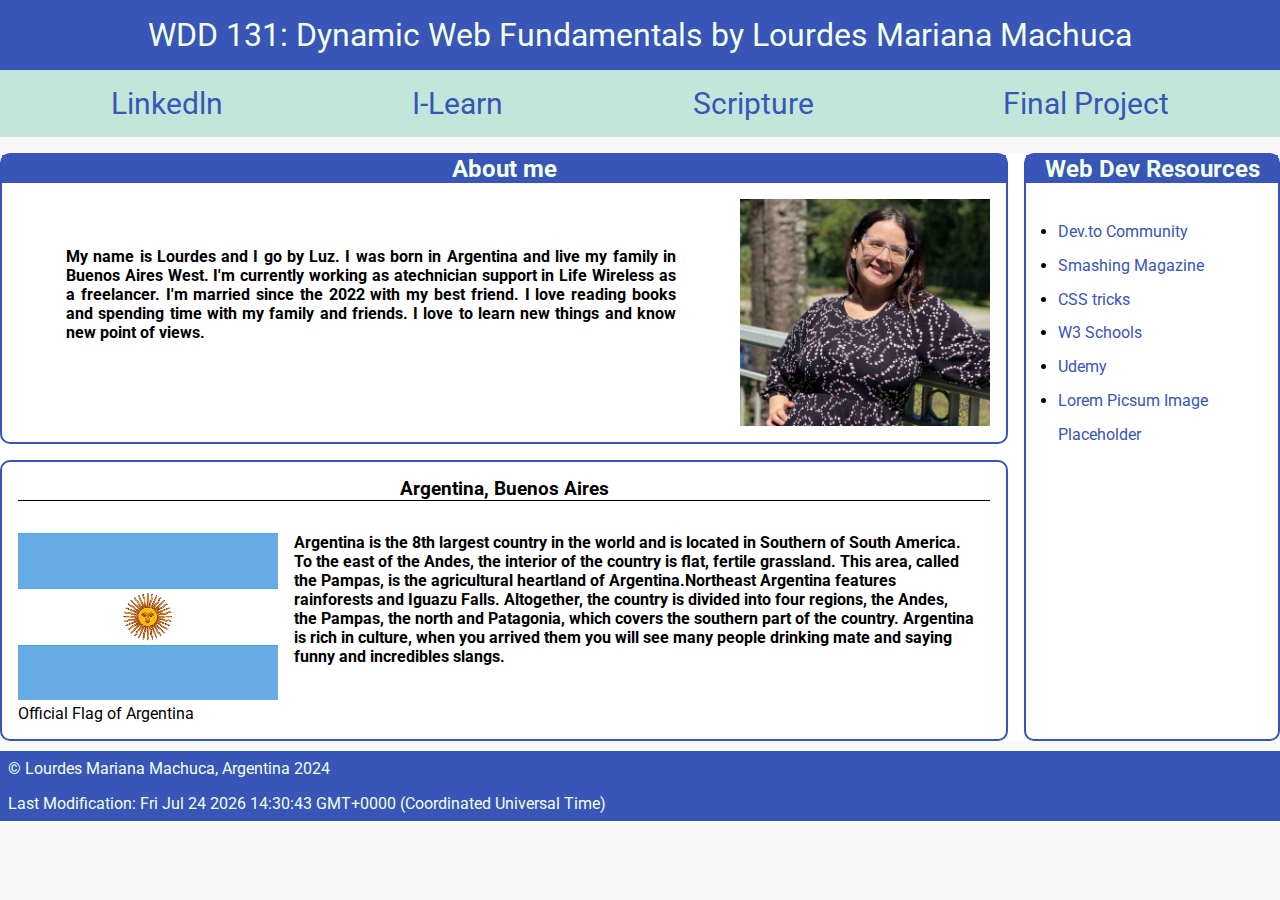
<file: index.html>
<!DOCTYPE html>
<html lang="en-US">
<head>
  <meta charset="UTF-8">
  <meta name="viewport" content="width=device-width, initial-scale=1.0">
  <title>WDD 131 - Dynamic Web Fundamentals -Lourdes Mariana Machuca</title>
  <meta name="description" content="WDD 131 - Dynamic Web Fundamentals" />
  <meta name="author" content="Lourdes Mariana Machuca" />
  <link rel="stylesheet" href="styles/base.css">
  <link rel="preconnect" href="https://fonts.googleapis.com">
  <link rel="preconnect" href="https://fonts.gstatic.com" crossorigin>
  <link href="https://fonts.googleapis.com/css2?family=Roboto:wght@300;400;500&display=swap" rel="stylesheet">
  <script src="scripts/getdates.js" defer></script>
</head>

<body>
  <header>
    <h1>WDD 131: Dynamic Web Fundamentals by Lourdes Mariana Machuca</h1>
    <nav>
      <a href="https://www.linkedin.com/in/lourdesmmachuca/" target="_blank">Linkedln</a>
      <a href="https://byui.instructure.com/" target="_blank">I-Learn</a>
      <a href="https://www.churchofjesuschrist.org/study/scriptures" target="_blank">Scripture</a>
      <a href="#Project" target="_blank">Final Project</a>
    </nav>
  </header>

  <main>
    <div class="container">

      <section class="card1">
        <h2>About me</h2>
        <figure class="myphoto">
          <img src="images/me.jpeg" alt="Me" style="width: 250px; height: auto;">
        </figure>
        <p>My name is Lourdes and I go by Luz. I was born in
          Argentina and live my family in Buenos Aires West.
          I'm currently working as atechnician support in
          Life Wireless as a freelancer. I'm married since the 2022 with
          my best friend. I love reading books and spending
          time with my family and friends. I love to learn new things
          and know new point of views.
        </p>
      </section>

      <section class="card2">
        <h2>Web Dev Resources</h2>
        <ul>
          <li><a href="https://dev.to/" target="_blank">Dev.to Community</a></li>
          <li><a href="https://www.smashingmagazine.com/" target="_blank">Smashing Magazine</a></li>
          <li><a href="https://css-tricks.com/" target="_blank">CSS tricks</a></li>
          <li><a href="https://www.w3schools.com/" target="_blank">W3 Schools</a></li>
          <li><a href="https://www.udemy.com/pt/" target="_blank">Udemy</a></li>
          <li><a href="https://picsum.photos/" target="_blank">Lorem Picsum Image Placeholder</a></li>
        </ul>
      </section>

      <section class="card3">
        <h3>Argentina, Buenos Aires</h3>
        <figure class="flag">
          <img src="images/argentinaflag.png" alt="Argentina" style="width: 260px; height: auto;">
          <figcaption>Official Flag of Argentina</figcaption>
        </figure>
        <p>Argentina is the 8th largest country in the world and is located
          in Southern of South America.
          To the east of the Andes, the interior of the country is flat,
          fertile grassland. This area, called the
          Pampas, is the agricultural heartland of Argentina.Northeast
          Argentina features rainforests and Iguazu Falls.
          Altogether, the country
          is divided into four regions, the Andes, the Pampas, the north
          and Patagonia, which covers the southern part
          of the country. Argentina is rich in culture, when you arrived
          them you will see many people drinking mate and saying
          funny and incredibles slangs.
        </p>
      </section>

    </div>

  </main>

  <footer>
    <p>&copy; Lourdes Mariana Machuca, Argentina <span id="currentyear"></span>2024</p>
    <p>Last Modification: <span id="lastModified"></span> </p>
  </footer>

</body>
</html>
</file>
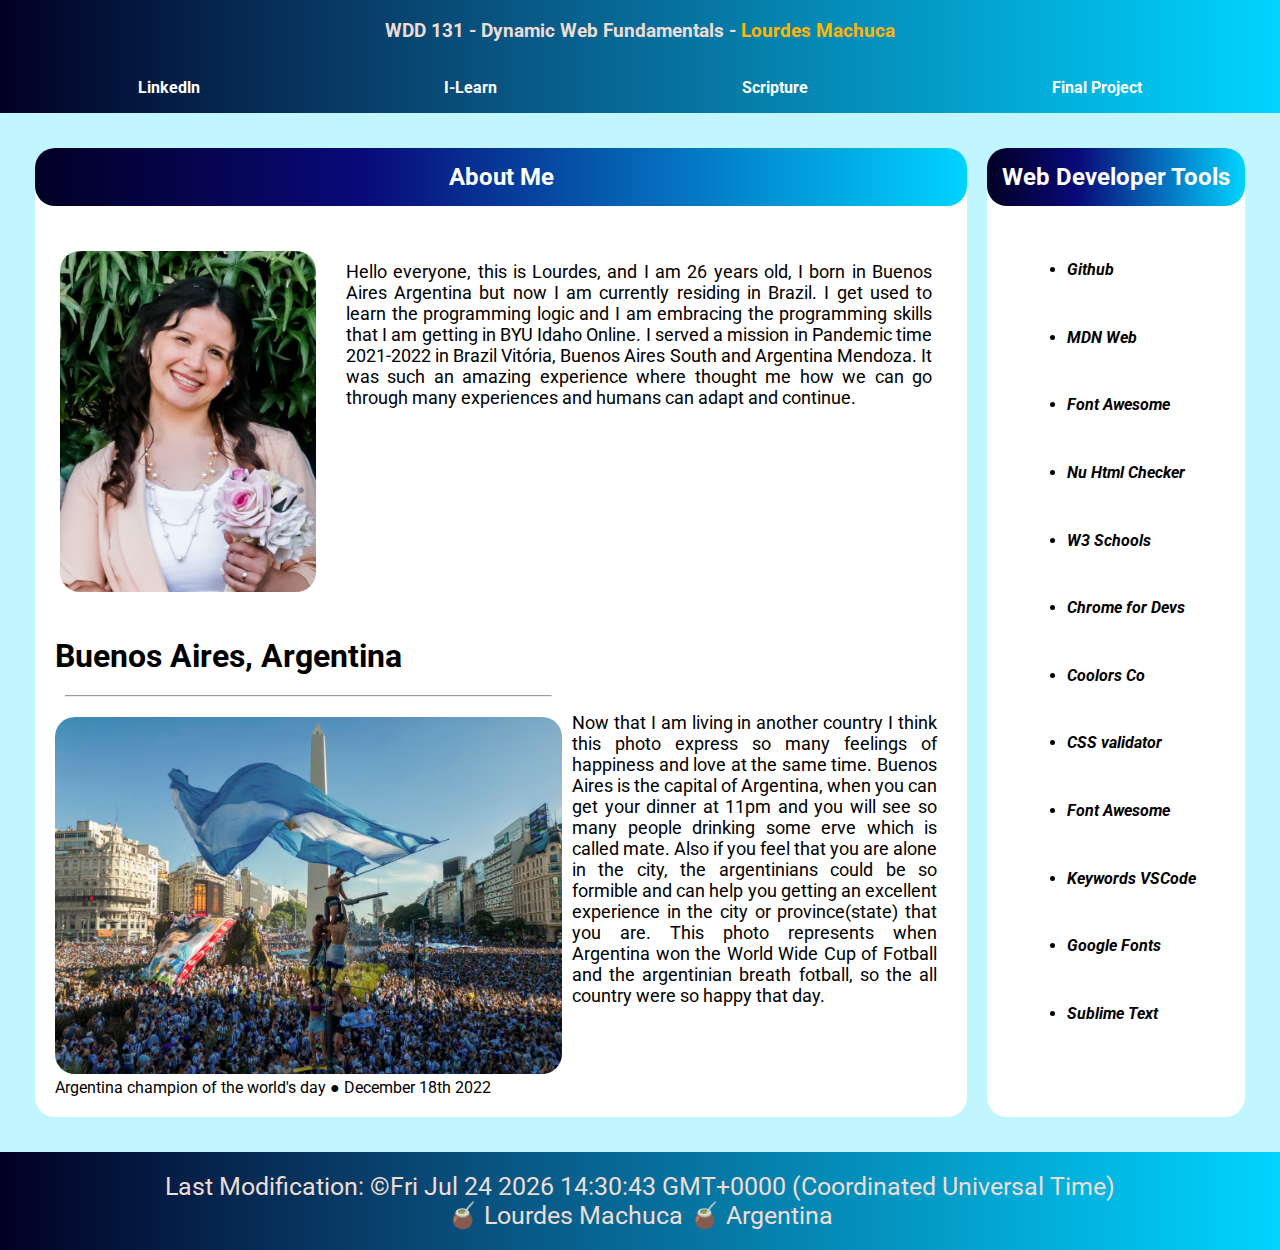
<file: week01/index.html>
<!DOCTYPE html>
<html lang="en">
<head>
  <meta charset="UTF-8">
  <meta name="viewport" content="width=device-width, initial-scale=1.0">
  <title>WDD 131 - Dynamic Web Fundamentals - Lourdes Mariana Machuca</title>
  <meta name="description"
    content="WDD 131 - Dynamic Web Fundamentals - Lourdes Mariana Machuca - This website will display a page where we can see about the author life. The author is using html, css and javascript" />
  <meta name="author" content="Lourdes Machuca" />
  <link rel="stylesheet" href="styles/base.css">
  <link rel="preconnect" href="https://fonts.googleapis.com">
  <link rel="preconnect" href="https://fonts.gstatic.com" crossorigin>
  <link
    href="https://fonts.googleapis.com/css2?family=Roboto:ital,wght@0,100;0,300;0,400;0,500;0,700;0,900;1,100;1,300;1,400;1,500;1,700;1,900&display=swap"
    rel="stylesheet">
</head>
<body>
  <header>
    <h3>WDD 131 - Dynamic Web Fundamentals - <span>Lourdes Machuca</span></h3>
    <nav>
      <a href="https://www.linkedin.com/in/lourdesmmachuca/">Linkedln</a>

      <a href="https://byui.instructure.com/">I-Learn</a>

      <a href="https://www.churchofjesuschrist.org/study/scriptures">Scripture</a>

      <a href="">Final Project</a>
    </nav>

  </header>
  <main>

    <section class="card">
      <h2> About Me</h2>
      <div class="content">
        <img src="images/Kevin & Luz 1118.jpg" alt="Lourdes Machuca">
        <p>Hello everyone, this is Lourdes, and I am 26 years old, I born in Buenos Aires Argentina but now I am
          currently residing
          in Brazil.
          I get used to learn the programming logic and I am embracing the programming skills that I am getting in BYU
          Idaho
          Online.

          I served a mission in Pandemic time 2021-2022 in Brazil Vitória, Buenos Aires South and Argentina Mendoza. It
          was such
          an amazing experience where thought me how we can go through many experiences and humans can adapt and
          continue.</p>
      </div>

      <div class="description">
        <figure>
          <h1>Buenos Aires, Argentina</h1>
          <hr>
          <img src="images/buenos aires, argentina.png" alt="Buenos Aires">
          <figcaption>Argentina champion of the world's day &#9679; December 18th 2022</figcaption>
        </figure>
        <p>Now that I am living in another country I think this photo express so many feelings of happiness and love at
          the same time.
          Buenos Aires is the capital of Argentina, when you can get your dinner at 11pm and you will see so many people
          drinking some erve which is called mate.
          Also if you feel that you are alone in the city, the argentinians could be so formible and can help you
          getting an excellent experience in the city or province(state) that you are.
          This photo represents when Argentina won the World Wide Cup of Fotball and the argentinian breath fotball, so
          the all country were so happy that day.
        </p>
      </div>
    </section>

    <section class="card">
      <h2>Web Developer Tools</h2>

      <div class="container">
        <ul>
          <li><a href="https://github.com/lummachuca">Github</a></li>
          <li><a href="https://developer.mozilla.org/en-US/">MDN Web</a></li>
          <li><a href="https://fontawesome.com/">Font Awesome</a></li>
          <li><a href="https://validator.w3.org/nu/">Nu Html Checker</a></li>
          <li><a href="https://www.w3schools.com/">W3 Schools</a></li>
          <li><a href="https://developer.chrome.com/docs/devtools">Chrome for Devs</a></li>
          <li><a href="https://coolors.co//">Coolors Co</a></li>
          <li><a href="https://jigsaw.w3.org/css-validator/">CSS validator</a></li>
          <li><a href="https://fontawesome.com/">Font Awesome</a></li>
          <li><a href="https://code.visualstudio.com/shortcuts/keyboard-shortcuts-windows.pdf">Keywords VSCode</a></li>
          <li><a href="https://fonts.google.com/">Google Fonts</a></li>
          <li><a href="https://www.sublimetext.com/">Sublime Text</a></li>
        </ul>

      </div>
    </section>
  </main>

  <footer>
    <p>Last Modification: &copy; <span id="currentyear"></span></p>
    <p><span id="lastModified"> </span></p>
    <p>🧉 Lourdes Machuca 🧉 Argentina</p>
  </footer>
  <script src="scripts/getdates.js"></script>

</body>
</html>
</file>
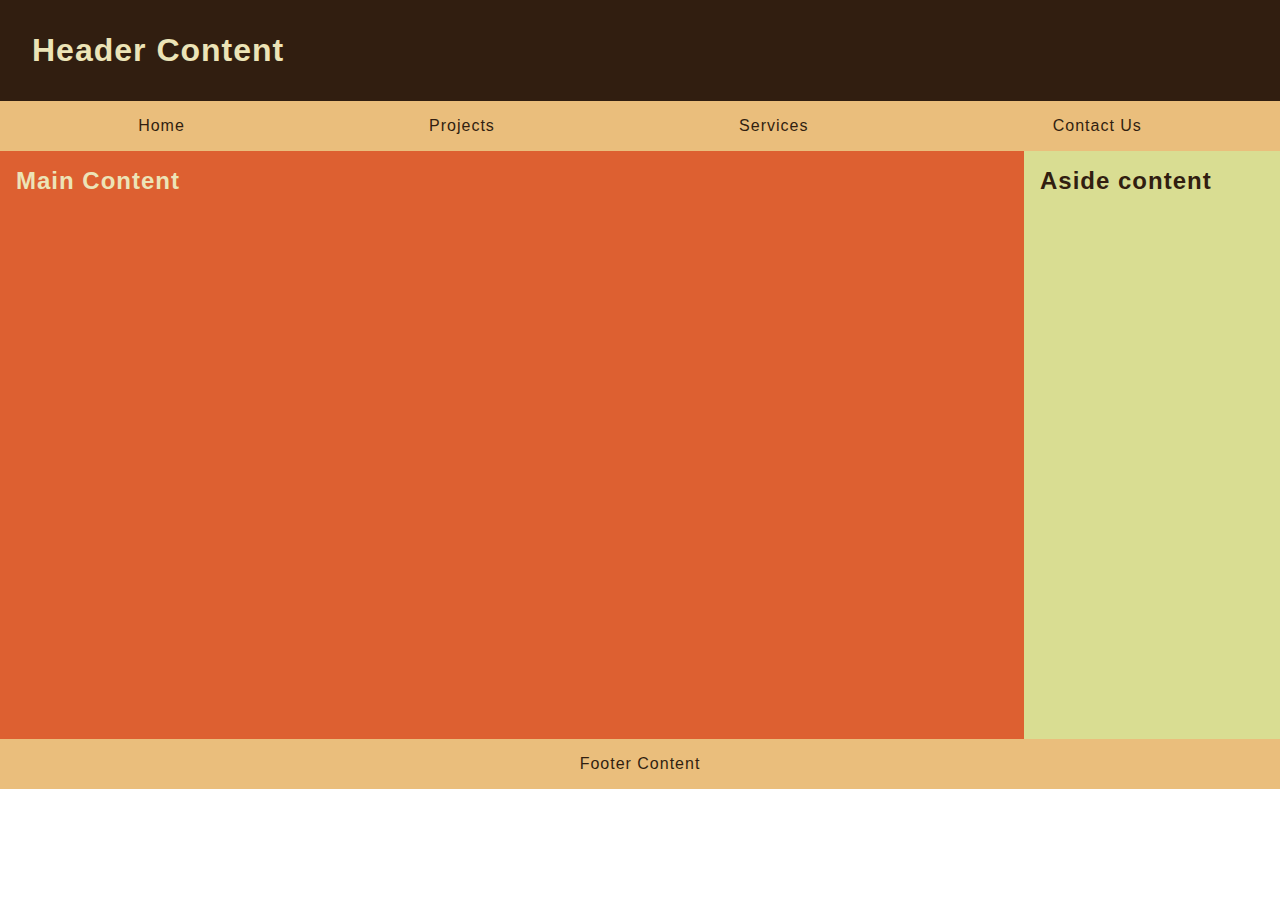
<file: basic-layout.html>
<!DOCTYPE html>
<html lang="en-US">
<head>
  <link rel="stylesheet" href="week01/styles/layout.css">
  <meta charset= "UTF-8">
  <meta name="viewport" content="width=device-width, initial-scale=1.0">
  <title>Lourdes Machuca | WDD 131</title>

</head>
<body>
  <header>
    <h1 contenteditable>Header Content</h1>
    <nav>
      <a href="#Home">Home</a>
      <a href="#Projects">Projects</a>
      <a href="#Services">Services</a>
      <a href="#Contact-Us">Contact Us</a>
    </nav>
  </header>

  <div class="container">
    <main>
      <h2>
        Main Content
      </h2>
    </main>
    <aside>
      <h2>
        Aside content
      </h2>
    </aside>

  </div>

  <footer>
    Footer Content
  </footer>
</body>
</html>
</file>
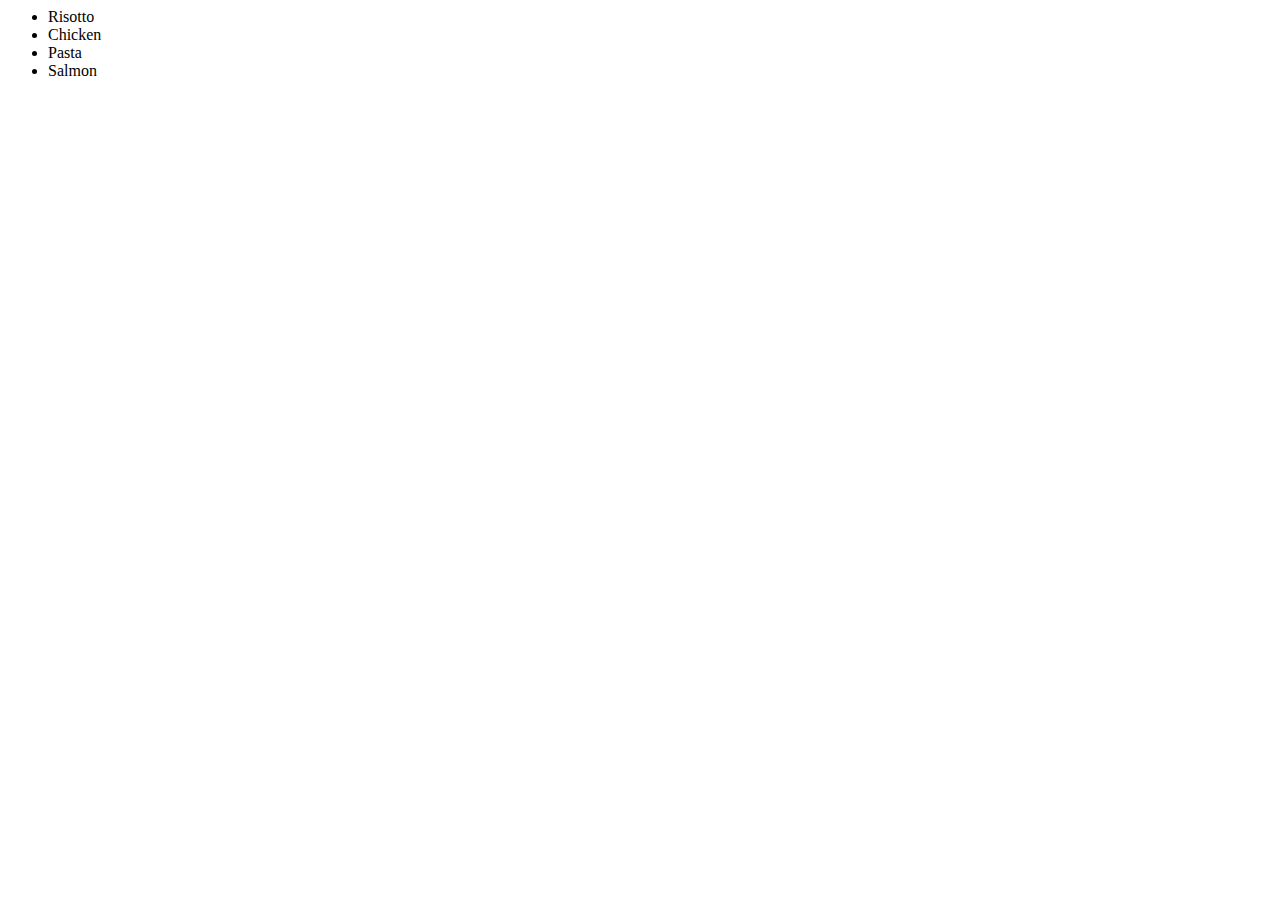
<file: excersices/loops.html>
<html>
  <head>
    <title>Loop Activities</title>
    <script src="scripts/loops.js" defer></script>
  </head>

  <body>
    <ul id="favorite-foods"></ul>
    <dl id="places-lived"></dl>

    <ul id="favorite-foods">
    <li>Risotto</li>
    <li>Chicken</li>
    <li>Pasta</li>
    <li>Salmon</li>
    </ul>
    
  </body>

</html>
</file>
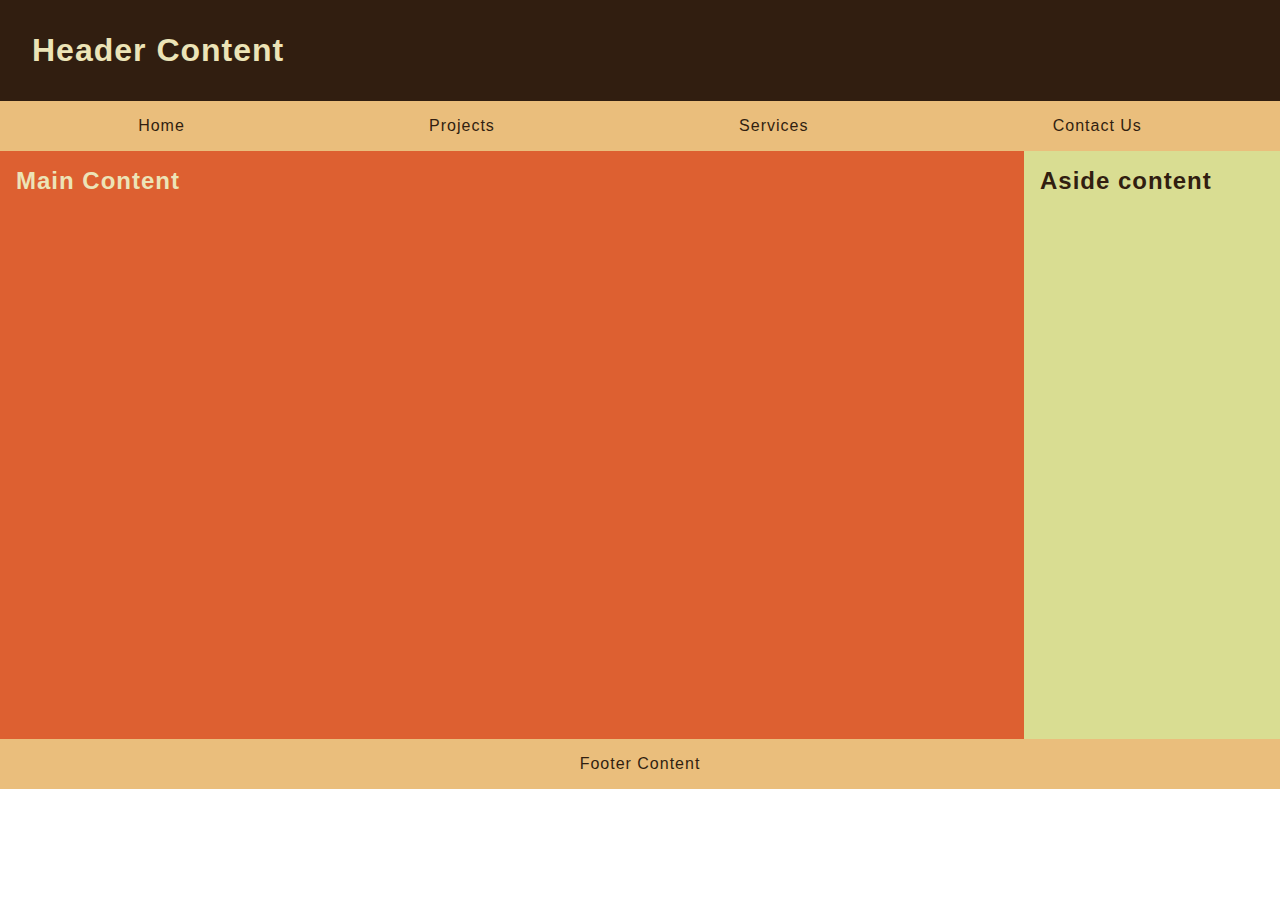
<file: week01/basic-layout.html>
<!DOCTYPE html>
<html lang="en-US">
<head>
  <link rel="stylesheet" href="styles/layout.css">
  <meta charset="UTF-8">
  <meta name="viewport" content="width=device-width, initial-scale=1.0">
  <title>Lourdes Machuca | WDD 131</title>
</head>
<body>
  <header>
    <h1 contenteditable>Header Content</h1>
    <nav>
      <a href="#Home">Home</a>
      <a href="#Projects">Projects</a>
      <a href="#Services">Services</a>
      <a href="#Contact-Us">Contact Us</a>
    </nav>
  </header>

  <div class="container">
    <main>
      <h2>
        Main Content
      </h2>
    </main>
    <aside>
      <h2>
        Aside content
      </h2>
    </aside>

  </div>

  <footer>
    Footer Content
  </footer>
</body>
</html>
</file>
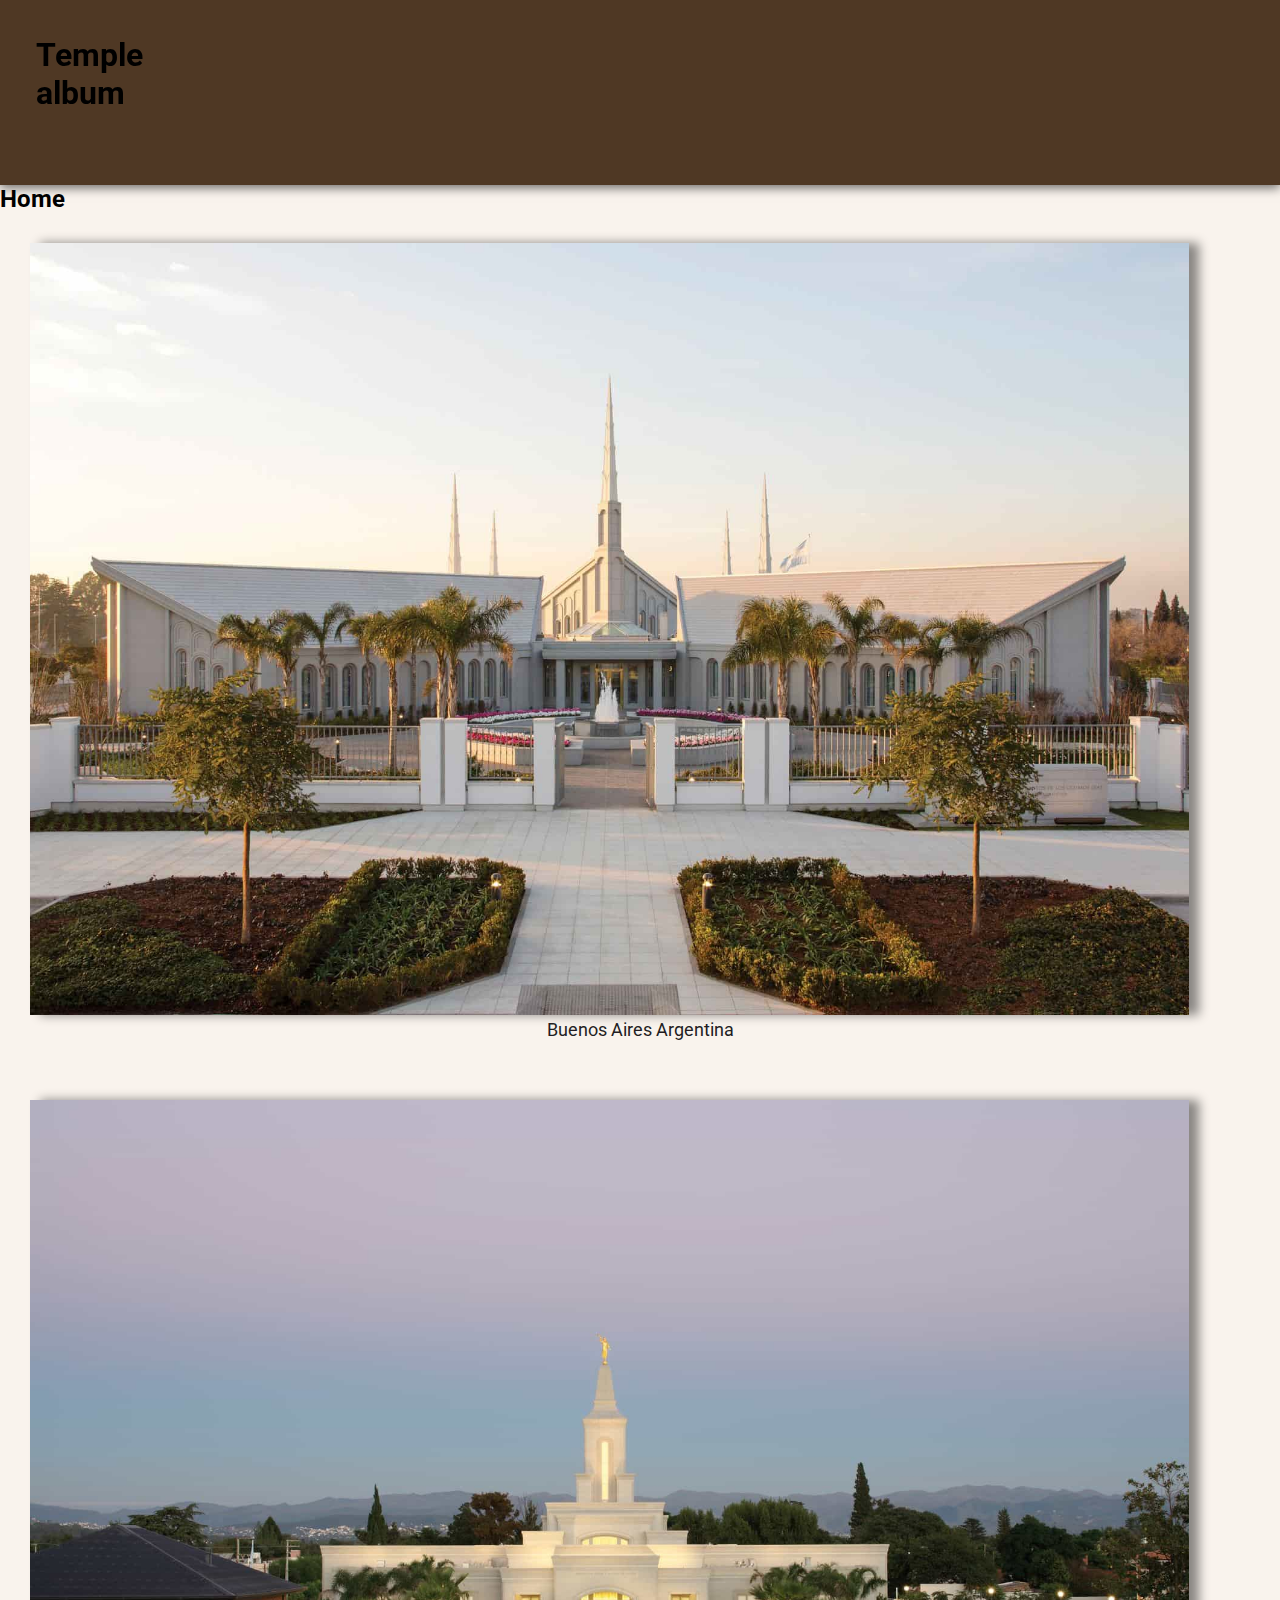
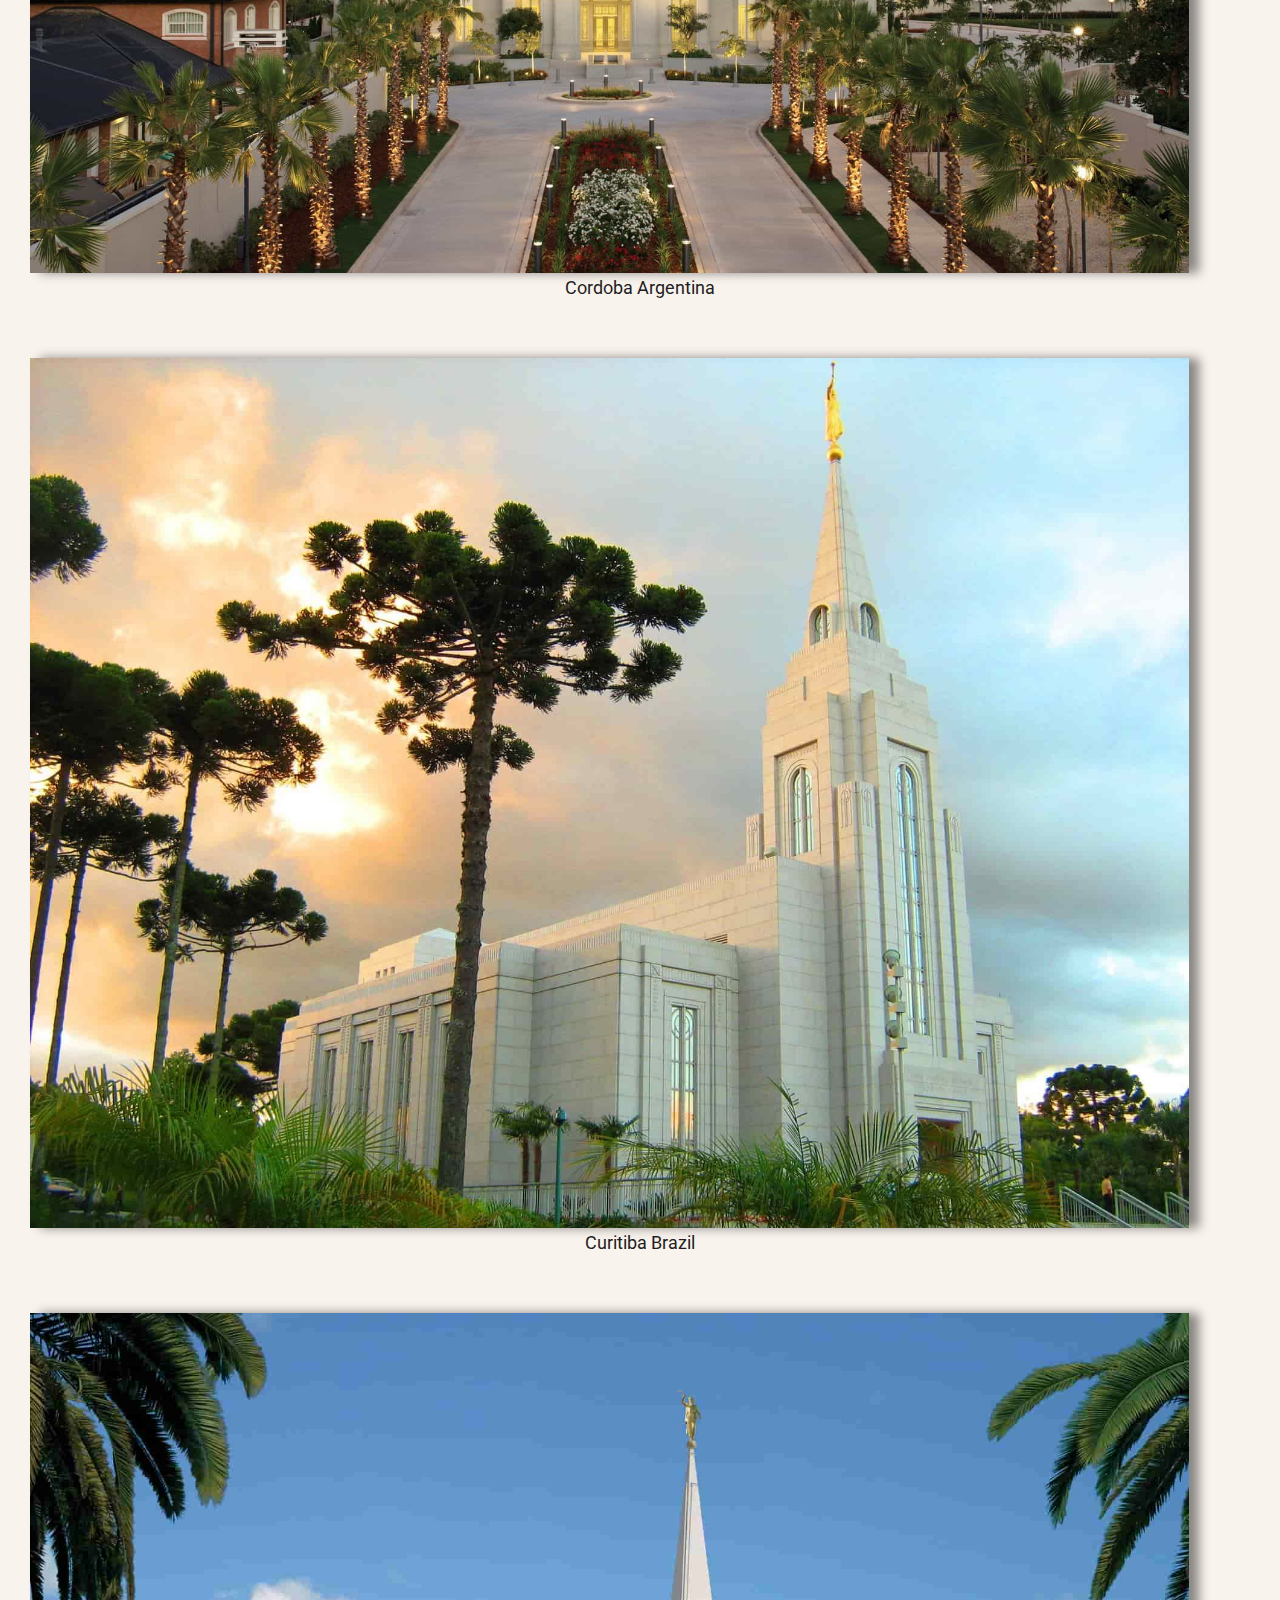
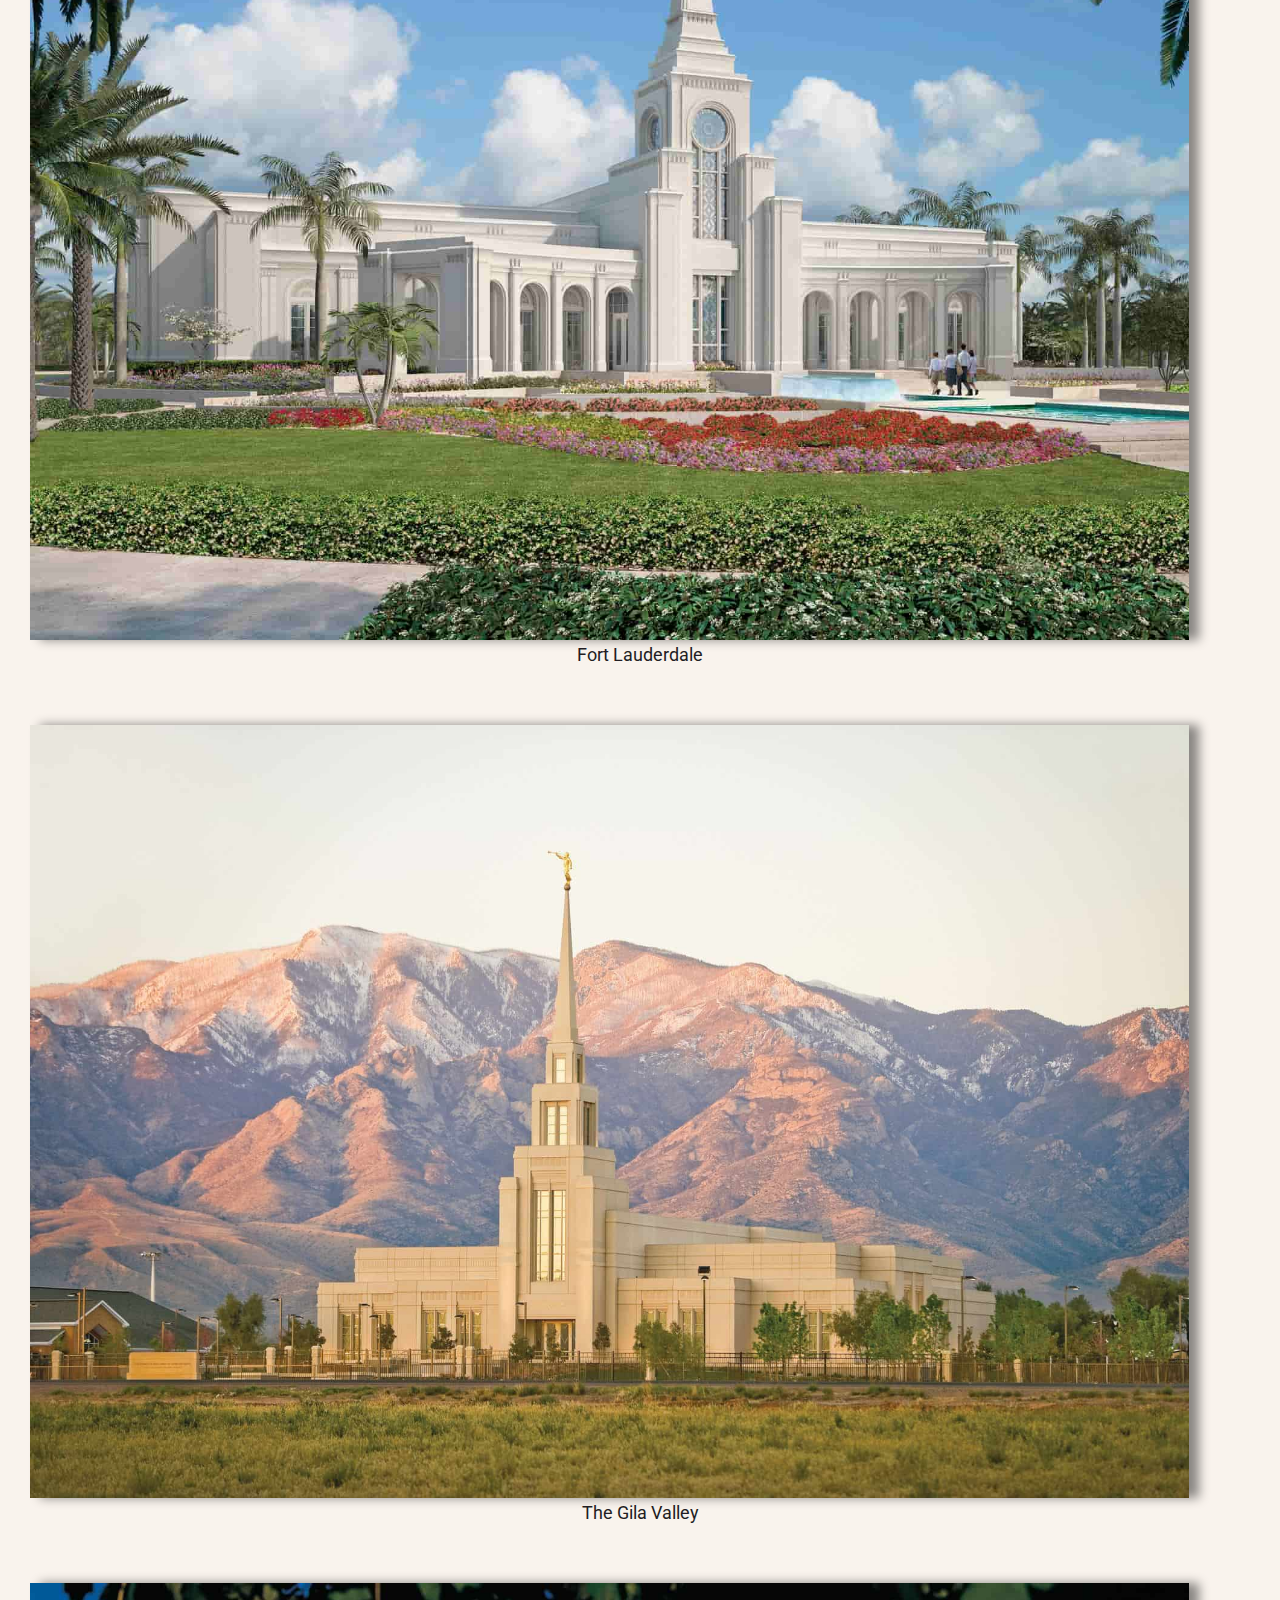
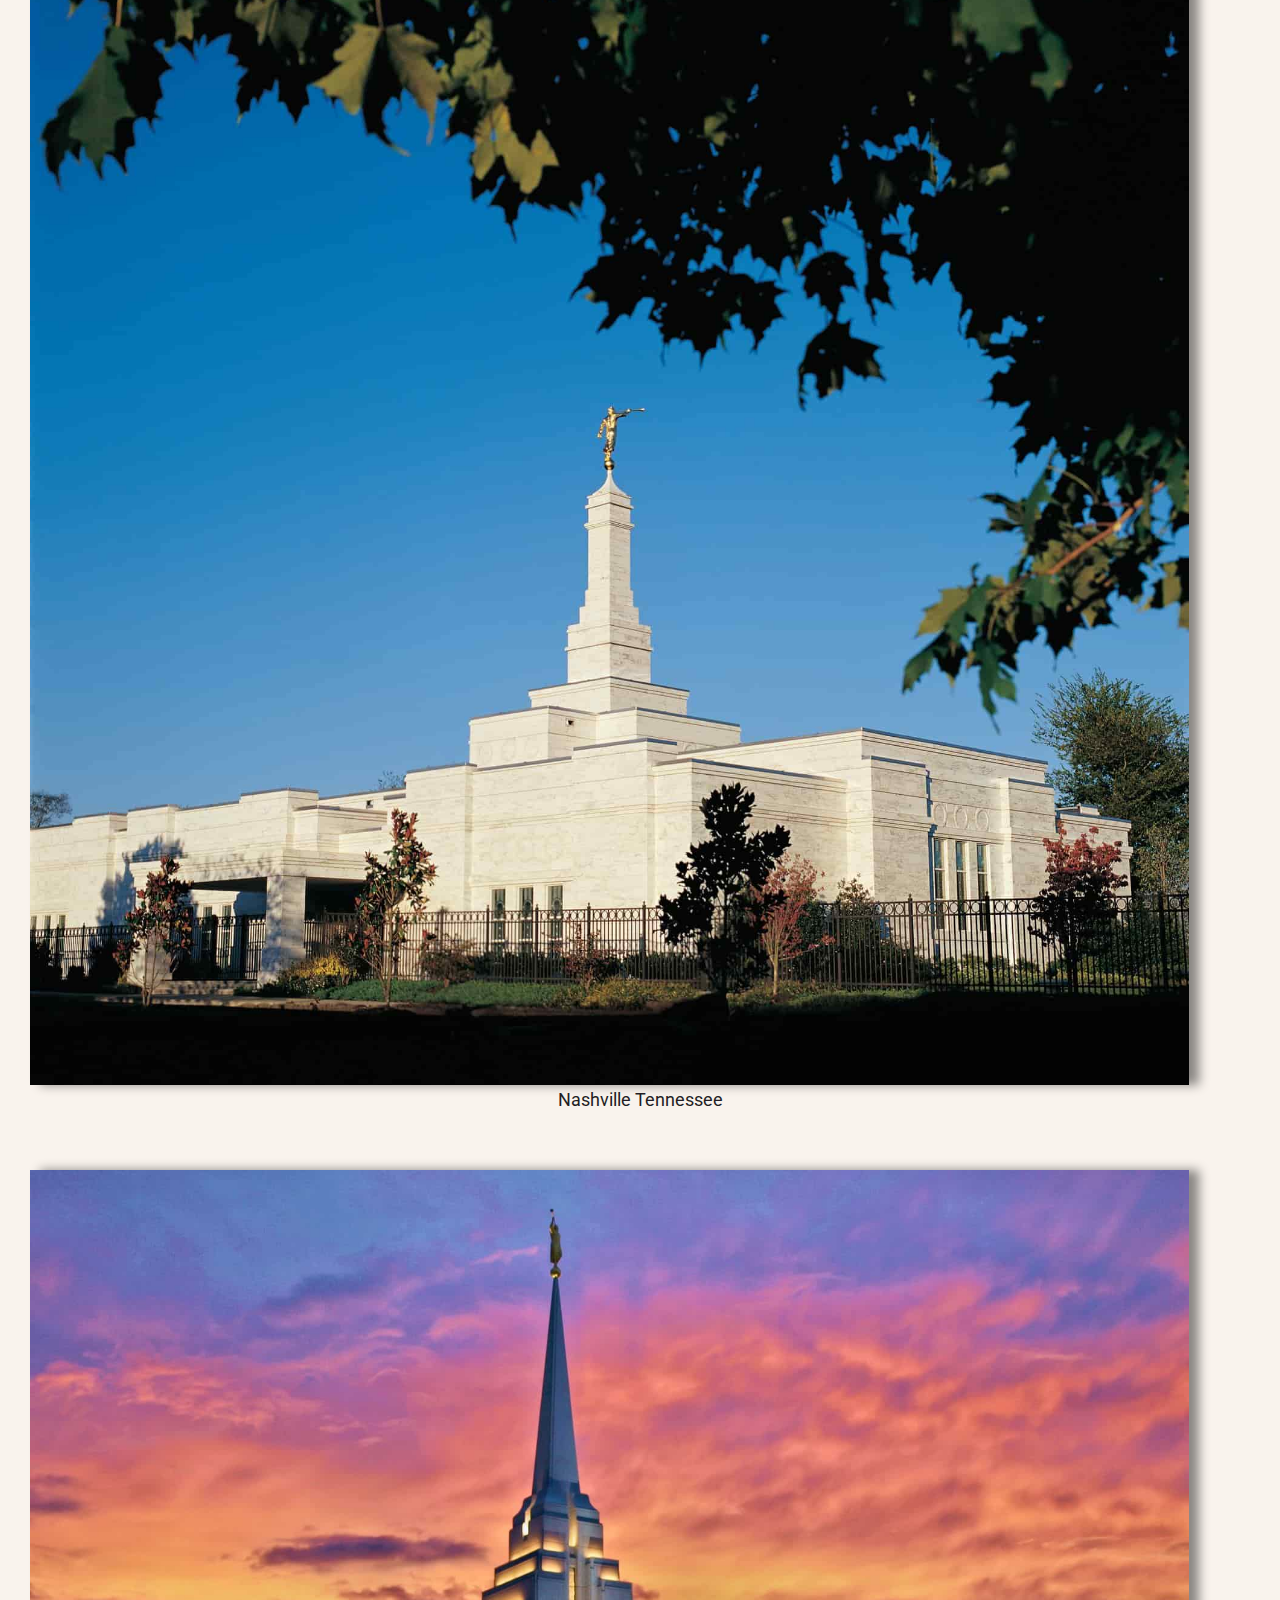
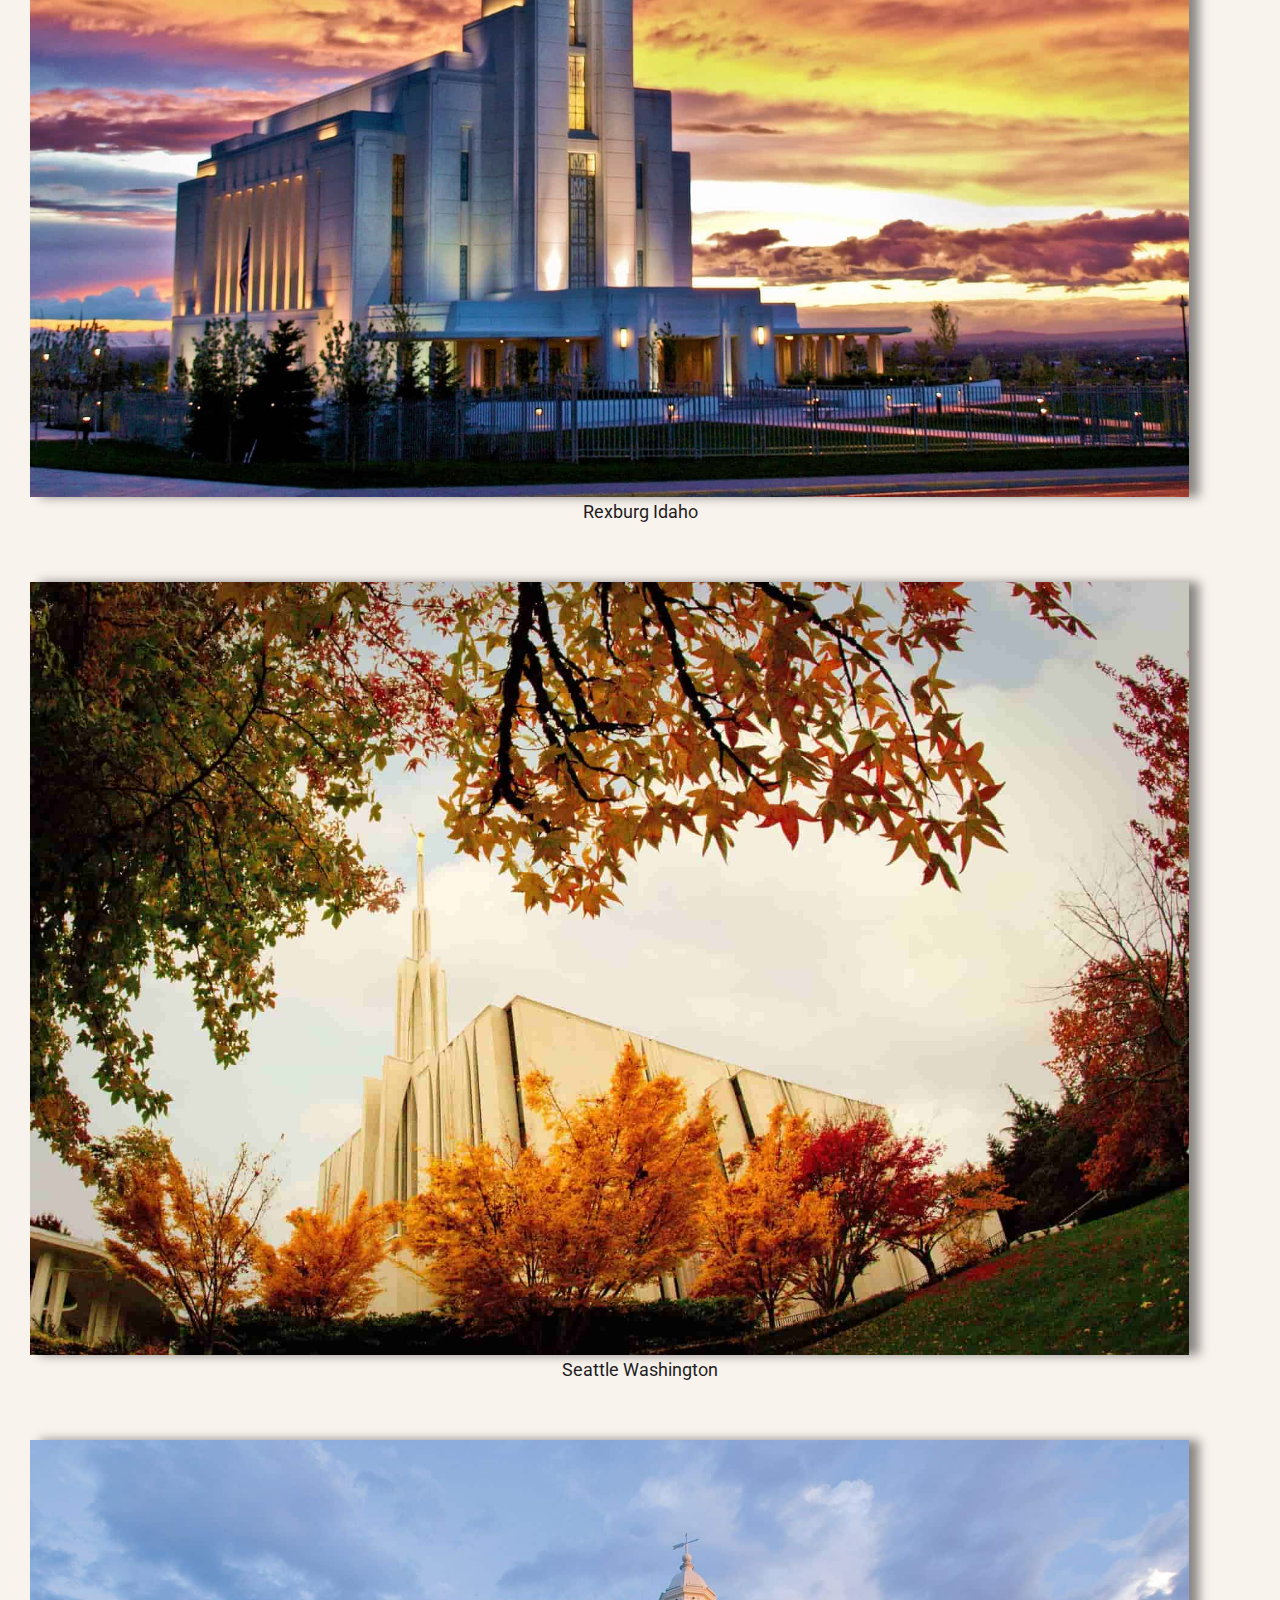
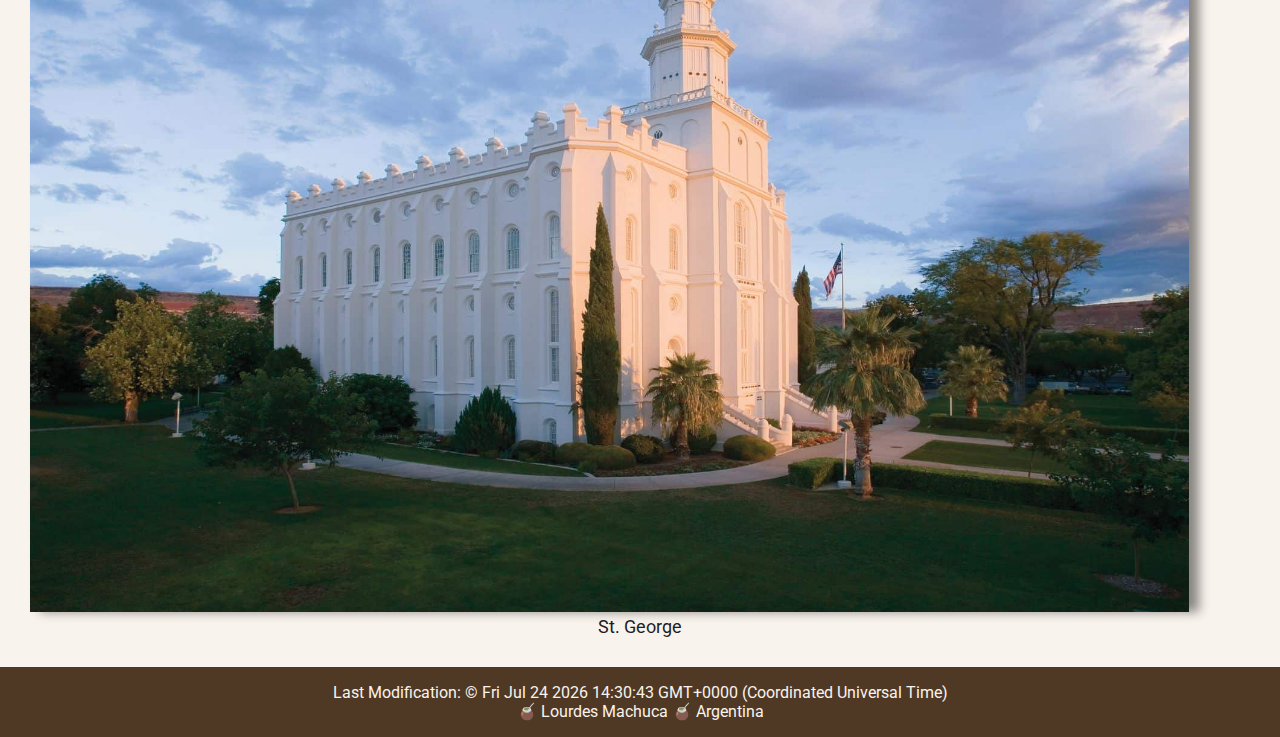
<file: week02/temples.html>
<!DOCTYPE html>
<html lang="en-US">
<head>
  <meta charset="UTF-8">
  <meta name="viewport" content="width=device-width, initial-scale=1">
  <title>W02 Assignment: Picture Album | Lourdes Machuca</title>
  <meta name="description"
    content="This assignment applies the concepts presented in the learning activities to a picture album page that is responsive in small and larger views. This page will utilize a 'hamburger' menu and respond to user requests.">
  <meta name="author" content="Lourdes Machuca" />
  <link href="/week02/styles/temples.css" rel="stylesheet" />
  <!--<link href="/week02/styles/temples-large.css" rel="stylesheet" />-->
  <link
    href="https://fonts.googleapis.com/css2?family=Roboto:ital,wght@0,100;0,300;0,400;0,500;0,700;0,900;1,100;1,300;1,400;1,500;1,700;1,900&display=swap"
    rel="stylesheet">
</head>
<body>
  <header>
    <h1>Temple album</h1>
    <div class="hamburger-menu">
      <div class="line"></div>
      <div class="line"></div>
      <div class="line"></div>
    </div>

    <ul class="menu">
      <li><a href="">Home</a></li>
      <li><a href="">Old</a></li>
      <li><a href="">New</a></li>
      <li><a href="">Large</a></li>
      <li><a href="">Small</a></li>
    </ul>
  </header>

  <main>
    <h2>Home</h2>
    <figure>
      <img src="images/buenosaires.jpeg" alt="Buenos Aires Argentina" style="width: 95%;">
      <figcaption>Buenos Aires Argentina</figcaption>
    </figure>
    <figure>
      <img src="images/cordoba.jpeg" alt="Cordoba Argentina Temple" style="width: 95%;">
      <figcaption>Cordoba Argentina</figcaption>
    </figure>
    <figure>
      <img src="images/curitiba.jpeg" alt="Curitiba Brazil Temple" style="width: 95%;">
      <figcaption>Curitiba Brazil</figcaption>
    </figure>
    <figure>
      <img src="images/ft_lauderdale.jpeg" alt="Fort Lauderdale Florida Temple" style="width: 95%;">
      <figcaption>Fort Lauderdale</figcaption>
    </figure>
    <figure>
      <img src="images/gila_valley.jpeg" alt="The Gila Valley Arizona Temple" style="width: 95%;">
      <figcaption>The Gila Valley</figcaption>
    </figure>
    <figure>
      <img src="images/nashville.jpeg" alt="Nashville Tennessee Temple" style="width:95%;">
      <figcaption>Nashville Tennessee</figcaption>
    </figure>
    <figure>
      <img src="images/rexburg.jpeg" alt="Rexburg Idaho Temple" style="width: 95%;">
      <figcaption>Rexburg Idaho</figcaption>
    </figure>
    <figure>
      <img src="images/seattle.jpeg" alt="Seattle Washington Temple" style="width: 95%;">
      <figcaption>Seattle Washington</figcaption>
    </figure>
    <figure>
      <img src="images/st_george.jpeg" alt="St. George Utah Temple" style="width: 95%;">
      <figcaption>St. George</figcaption>
    </figure>
  </main>

  <footer>
    <p>Last Modification: &copy; <span id="currentyear"></span></p>
    <p><span id="lastModified"> </span></p>
    <p>🧉 Lourdes Machuca 🧉 Argentina</p>
  </footer>

  <script src="/week02/scripts/temples.js"></script>
</body>
</html>
</file>
<file: styles/base.css>
body {
  font-family: "Roboto", sans-serif;
  font-weight: 400;
  background-color: var(--fourthcolor);
}

* {
  margin: 0;
  padding: 0;
}

:root {
  --primarycolor: #3855B7;
  --secundarycolor: #C2E7DA;
  --thirdcolor: #F1FFE7;
  --fourthcolor: #f9f9f9;
}

header {
  background-color: var(--primarycolor);
}

main,
header,
footer {
  max-width: 1400px;
  margin: 0 auto;
}

main {
  margin-bottom: 10px;
}

h1 {
  font-weight: 400;
  color: var(--thirdcolor);
  display: flex;
  justify-content: center;
  padding: 1rem;
}

nav {
  display: flex;
  background-color: var(--secundarycolor);
  justify-content: space-around;
  padding: 1rem;
  margin-bottom: 1rem;
}

nav a {
  text-decoration: none;
  color: var(--primarycolor);
  font-size: 30px;
}

nav a:hover {
  box-shadow: 0 12px 16px 0 rgba(0, 0, 0, 0.24), 0 17px 50px 0 rgba(0, 0, 0, 0.19);
}

main {
  background-color: white;
}

.container {
  display: grid;
  grid-template-columns: 1fr minmax(20%, 150px);
  gap: 1rem;
}

.card1 {
  grid-column: 1/2;
  grid-row: 1/2;
  border: 2px solid var(--primarycolor);
  border-radius: 10px;
}

.card1 .myphoto {
  display: flex;
  float: right;
  margin: 1rem;
}

.card1 p {
  margin: 1rem;
  display: flex;
  text-align: justify;
  padding: 3rem;
  font-weight: bolder;
}

.card2 {
  grid-column: 2/3;
  grid-row: 1/3;
  border: 2px solid var(--primarycolor);
  border-radius: 10px;
}


h2 {
  color: var(--thirdcolor);
  background-color: var(--primarycolor);
  display: flex;
  justify-content: center;
}

.card2 ul {
  display: flex;
  align-items: start;
  flex-direction: column;
  justify-content: center;
  padding: 2rem;
  line-height: 4ex;
}

.card2 ul li a {
  text-decoration: none;
  color: var(--primarycolor);
}

.card2 ul a:hover {
  box-shadow: 0 12px 16px 0 rgba(0, 0, 0, 0.24), 0 17px 50px 0 rgba(0, 0, 0, 0.19);
}

.card3 {
  grid-row: 2/3;
  border: 2px solid var(--primarycolor);
  border-radius: 10px;
}

.card3 h3 {
  border-bottom: 1px solid black;
  text-align: center;
  margin: 1rem;
}

.card3 figure {
  float: left;
  margin: 1rem;
}

.card3 p {
  margin: 1rem;
  padding: 1rem;
  font-weight: bolder;
}

footer {
  color: var(--thirdcolor);
  background-color: var(--primarycolor);
}

footer p {
  padding: 0.5rem;
}
</file>
<file: week01/styles/base.css>
* {
  margin: 0;
  padding: 0;
}

body {
  font-family: "Roboto", sans-serif;
  background-color: rgba(0, 213, 255, 0.245);
}

header h3 span {
  color: #ffb703;
}

header h3 {
  color: #EDDDD4;
  background: rgb(2, 0, 36);
  background: rgb(2, 0, 36);
  background: linear-gradient(90deg, rgba(2, 0, 36, 1) 0%, rgba(9, 76, 121, 1) 35%, rgba(0, 212, 255, 1) 100%);
  /*agregar rgba*/
  text-align: center;
  padding: 20px;
}

header nav {
  background: rgb(2, 0, 36);
  background: linear-gradient(90deg, rgba(2, 0, 36, 1) 0%, rgba(9, 76, 121, 1) 35%, rgba(0, 212, 255, 1) 100%);
  /*agregar rgba*/
  display: flex;
  justify-content: space-around;
  padding: 16px;
}

header nav a {
  text-decoration: none;
  color: white;
  font-weight: bolder;
}

header nav a:hover {
  color: #ffb703;
}

header nav a:active {
  color: #f0ddab;
}

main {
  display: grid;
  padding: 25px;
}

main .card {
  grid-row: 1/3;
  background-color: white;
  border-radius: 20px;
  margin: 10px 10px 10px;
}

main .card h2 {
  color: white;
  background: rgb(2, 0, 36);
  background: linear-gradient(90deg, rgba(2, 0, 36, 1) 0%, rgba(9, 9, 121, 1) 35%, rgba(0, 212, 255, 1) 100%);
  display: flex;
  justify-content: center;
  padding: 15px;
  border-radius: 20px;
  text-align: center;
  font-size: 24px;
}

main .card .content {
  display: flex;
  align-items: start;
  padding: 25px;
  margin-top: 20px;
}

main .card img {
  width: 20vw;
  margin-right: 20px;
  border-radius: 20px;
}

main .card p {
  padding: 10px;
  text-align: justify;
  font-size: 1.4vw;
  width: 100%;
}

hr {
  color: black;
  margin: 20px 10px 20px;

}

.description {
  padding: 20px;
  display: flex;
}

.description h2 {
  margin-left: 13px;
}

.description figure img {
  width: 100%;
  margin-right: 20px;
  border-radius: 20px;
}

.description p {
  padding: 10px;
  text-align: justify;
  font-size: 1.4vw;
  width: 100%;
  margin-top: 65px;
}

.card .container a {
  text-decoration: none;
  color: rgb(0, 0, 0);
  font-style: italic;
  font-weight: bolder;
}

.card .container li {
  margin-left: 30px;
}

.card .container ul {
  margin-top: 30px;
}

.card .container a:hover {
  text-decoration: none;
  color: #ffb703;
}

.card .container a:active {
  text-decoration: none;
  color: #f0ddab;
}

.card .container {
  display: flex;
  justify-content: center;
}

.card .container ul {
  line-height: 8ex;
}

footer {
  background: rgb(2, 0, 36);
  background: linear-gradient(90deg, rgba(2, 0, 36, 1) 0%, rgba(9, 76, 121, 1) 35%, rgba(0, 212, 255, 1) 100%);
  /*agregar rgba*/
  color: #EDDDD4;
  padding: 20px;
}

footer p {
  display: flex;
  justify-content: center;
  font-size: 25px;
}


/* Ipad */

@media (max-width: 1000px) {

  header h3 {
    color: #EDDDD4;
    background: rgb(2, 0, 36);
    background: rgb(2, 0, 36);
    background: linear-gradient(90deg, rgba(2, 0, 36, 1) 0%, rgba(9, 76, 121, 1) 35%, rgba(0, 212, 255, 1) 100%);
    /*agregar rgba*/
    text-align: center;
    padding: 20px;
  }

  header nav {
    background: rgb(2, 0, 36);
    background: linear-gradient(90deg, rgba(2, 0, 36, 1) 0%, rgba(9, 76, 121, 1) 35%, rgba(0, 212, 255, 1) 100%);
    /*agregar rgba*/
    display: flex;
    justify-content: space-around;
    padding: 16px;
  }

  header nav a {
    text-decoration: none;
    color: white;
    font-weight: bolder;
  }

  header nav a:hover {
    color: #ffb703;
  }

  header nav a:active {
    color: #f0ddab;
  }

  main {
    display: block;
    padding: 25px;
  }

  main .card {
    background-color: white;
    border-radius: 20px;
  }

  main .card h2 {
    color: white;
    background: rgb(2, 0, 36);
    background: linear-gradient(90deg, rgba(2, 0, 36, 1) 0%, rgba(9, 9, 121, 1) 35%, rgba(0, 212, 255, 1) 100%);
    display: flex;
    justify-content: center;
    padding: 15px;
    border-radius: 20px;
    text-align: center;
    font-size: 20px;
  }

  main .card .content {
    display: block;
    align-items: center;
    padding: 30px;
  }

  main .card img {
    width: 100%;
    border-radius: 20px;
  }

  main .card p {
    width: 100%;
    font-size: 17px;
    padding: 0;
  }

  hr {
    color: black;
  }

  .description {
    padding: 30px;
    display: block;
  }

  .description h2 {
    margin-left: 13px;
  }

  .description figure img {
    width: 100%;
    margin-right: 20px;
    border-radius: 20px;
  }

  .description figure figcaption {
    font-size: 12px;
    margin-bottom: 10px;
  }

  .description p {
    width: 100%;
    display: flex;
    align-items: center;
    font-size: 25px;
  }

  .card .container a {
    text-decoration: none;
    color: rgb(0, 0, 0);
    font-style: italic;
    font-weight: bolder;
  }

    .card .container li {
      margin-left: 20px;
    }
  
    .card .container ul {
      margin-top: 20px;
    }

  .card .container a:hover {
    text-decoration: none;
    color: #ffb703;
  }

  .card .container a:active {
    text-decoration: none;
    color: #f0ddab;
  }

  .card .container {
    display: flex;
    justify-content: center;
  }

  .card .container ul {
    line-height: 4ex;
  }

  footer {
    background: rgb(2, 0, 36);
    background: linear-gradient(90deg, rgba(2, 0, 36, 1) 0%, rgba(9, 76, 121, 1) 35%, rgba(0, 212, 255, 1) 100%);
    /*agregar rgba*/
    color: #EDDDD4;
    padding: 20px;
  }

  footer p {
    display: block;
    text-align: center;
    font-size: 17px;
  }
}
</file>
<file: week01/styles/layout.css>
body {
  display: grid;
  font-family: Arial, Helvetica, sans-serif;
  letter-spacing: 1px;
}

* {
  margin: 0;
  padding: 0;
}

:root {
  --primarycolor: #311e10;
  --secundarycolor: #dd6031;
  --thirdcolor: #EABE7C;
  --fourthcolor: #D9DD92;
  --fifthcolor: #ECE4B7;
}

header {
  color: var(--fifthcolor);
  background-color: var(--primarycolor);
}

h1 {
  padding: 2rem;
}

nav {
  background-color: var(--thirdcolor);
  display: flex;
  justify-content: space-around;
  padding: 1rem;
}

nav a {
  color: var(--primarycolor);
  text-decoration: none;
}

.container {
  display: grid;
  align-items: center;
  height: 65.3vh;
  grid-template-columns: 1fr minmax(150px, 20%);
}

main {
  background-color: var(--secundarycolor);
  color: var(--fifthcolor);
  grid-column: 1/2;
  grid-row: 1/2;
  height: 100%;
}

h2 {
  padding: 1rem;
}

aside {
  background-color: var(--fourthcolor);
  color: var(--primarycolor);
  grid-column: 2/3;
  grid-row: 1/2;
  height: 100%;
}

footer {
  background-color: var(--thirdcolor);
  color: var(--primarycolor);
  padding: 1rem;
  text-align: center;
}
</file>
<file: week02/styles/temples.css>
* {
  margin: 0;
  padding: 0;
  box-sizing: border-box;
}

:root {
  --primary: #221D23;
  --secundary: #f9f3ed;
  --nav-foot: #4F3824;
  --hover-secundary:#DDB967;
}

body {
  font-family: "Roboto", sans-serif;
  font-weight: 400;
  font-style: normal;
  background-color: var(--secundary);
}

header {
  position: sticky;
  top: 0;
  display: flex;
  justify-content: space-between;
  padding: 1rem 0 1rem 1rem;
  background-color: var(--nav-foot);
  box-shadow: 0px 3px 10px rgba(0, 0, 0, 0.555);
}

header p {
  font-size: 20px;
  width: 100%;
  align-items: center;
  display: flex;
  color: var(--secundary);
}

.fa-solid {
  font-size: 35px;
  margin-right: .5rem;
  cursor: pointer;
  display: none;
  color: var(--secundary);
}

.navbar {
  height: 0;
  transition: 0.5s;
  width: 100%;
  text-align: end;
}

.navbar.active {
  height: 210px;
}

.navbar.active ul {
  opacity: 1;
}

ul {
  /* we use this 
  opacity to delete 
  the list of li */
  opacity: 0;
  width: 100%;
}

li {
  list-style: none;
  transition: 0.5s;
  margin: .6rem;
}


a {
  text-decoration: none;
  color: var(--secundary);
  transition: .5s;
  text-align: end;
  cursor: pointer;
}

a:hover {
  color: var(--hover-secundary);
  text-decoration: underline;
}

h1 {
  display: flex;
  justify-content: center;
  padding: 20px;
  color: var(--third);
}

figure {
  padding: 30px;
  cursor: pointer;
}

figure img {
  width: 100%;
  height: auto;
  box-shadow: 10px 0px 10px rgba(0, 0, 0, 0.449);
  transition: .5s;
}

img:hover {
  filter: sepia(.5);
  transition: .5s;
}

figure figcaption {
  display: flex;
  justify-content: center;
  font-size: 18px;
  color: var(--primary);
}

footer {
  padding: 1rem;
  background-color: var(--nav-foot);
  color: var(--secundary);
  text-align: center;
}
</file>
<file: week02/styles/temples-large.css>
@media screen and (min-width: 600px) {

  .hamburguer {
    visibility: hidden;
    top: 0;
    display: none;
  }

  header p,
  .navbar {
    height: auto;
  }

  #nav-menu {
    justify-content: end;
    display: flex;
    opacity: 1;
    gap: 10px;
  }

  .container {
    margin: 0 auto;
    max-width: 1300px;
    width: 100%;
    display: grid;
    grid-template-columns: 1fr 1fr 1fr;
  }

  .container figure {
    width: 100%;
    padding: 20px;
  }

  .container figure img {
    object-fit: cover;
    width: 100%;
    height: 250px;
  }

  footer {
    margin-top: 1rem;
    text-align: center;
  }
}
</file>
